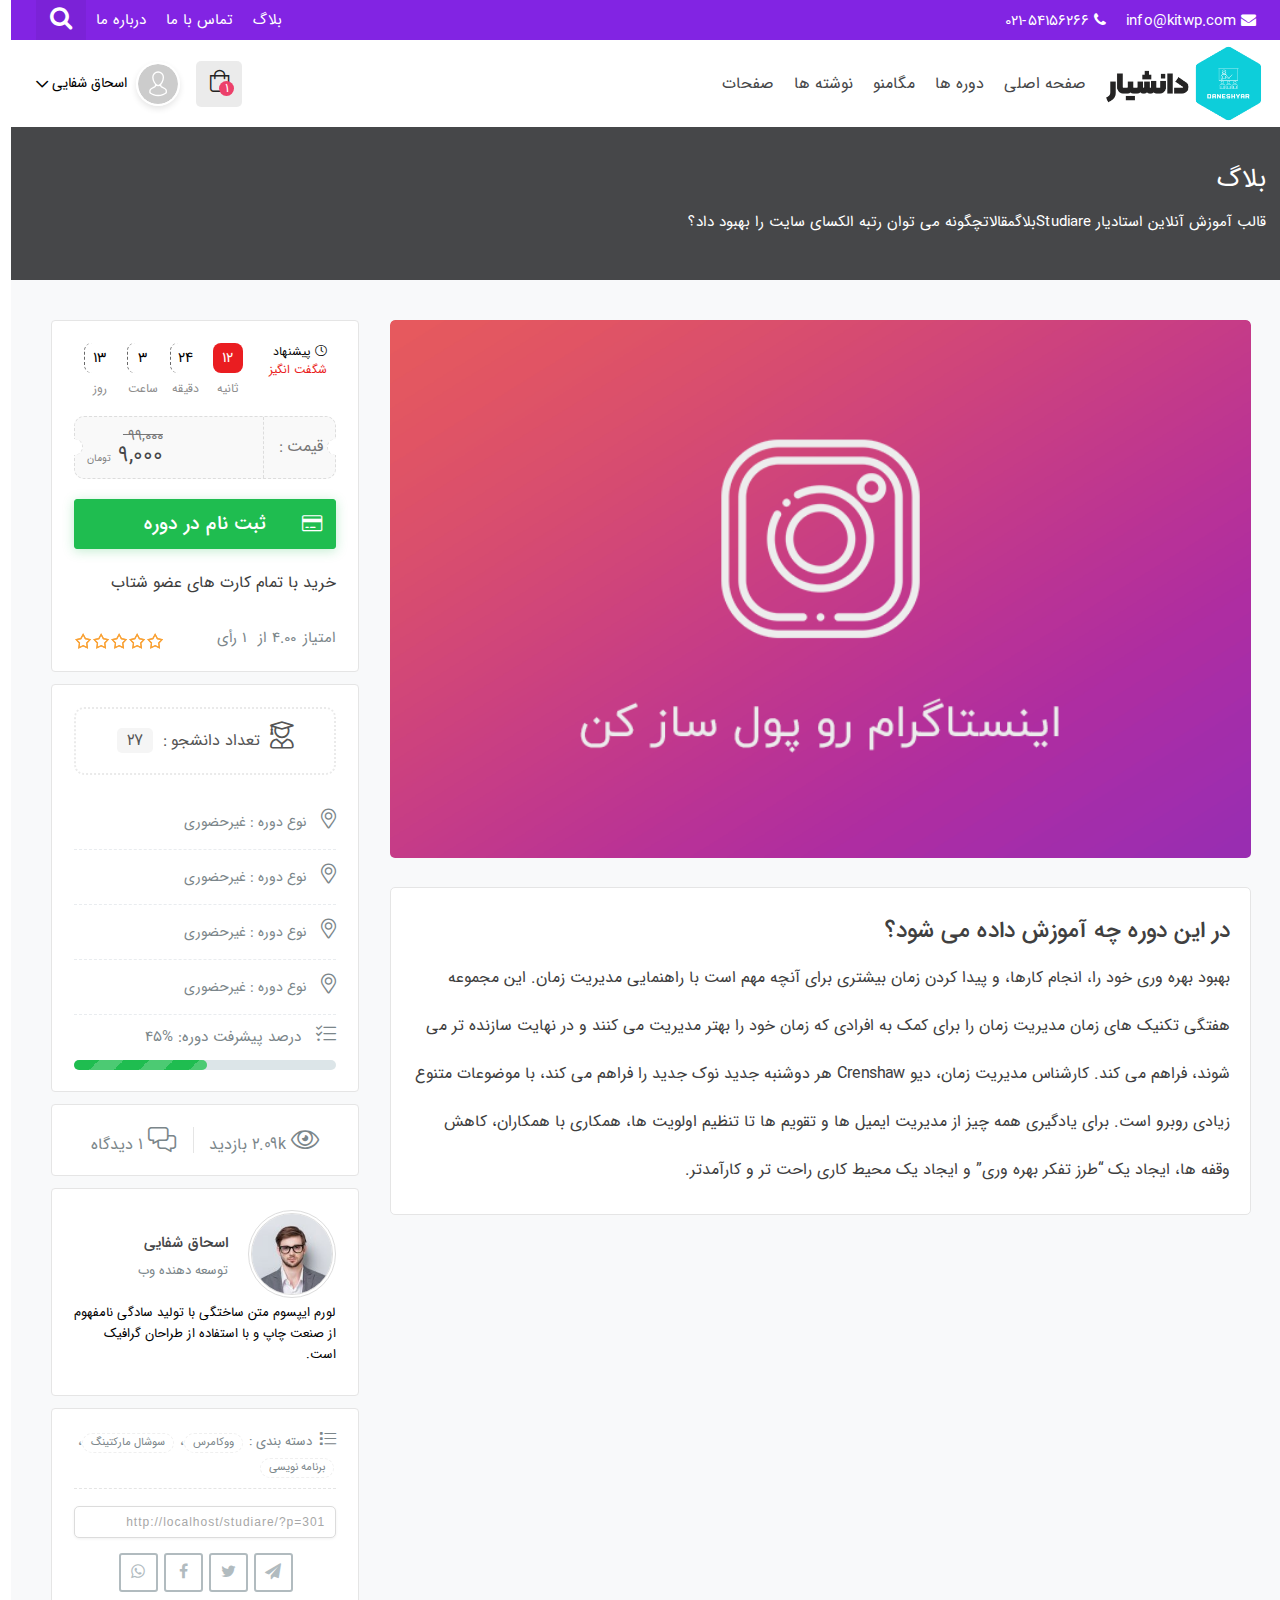
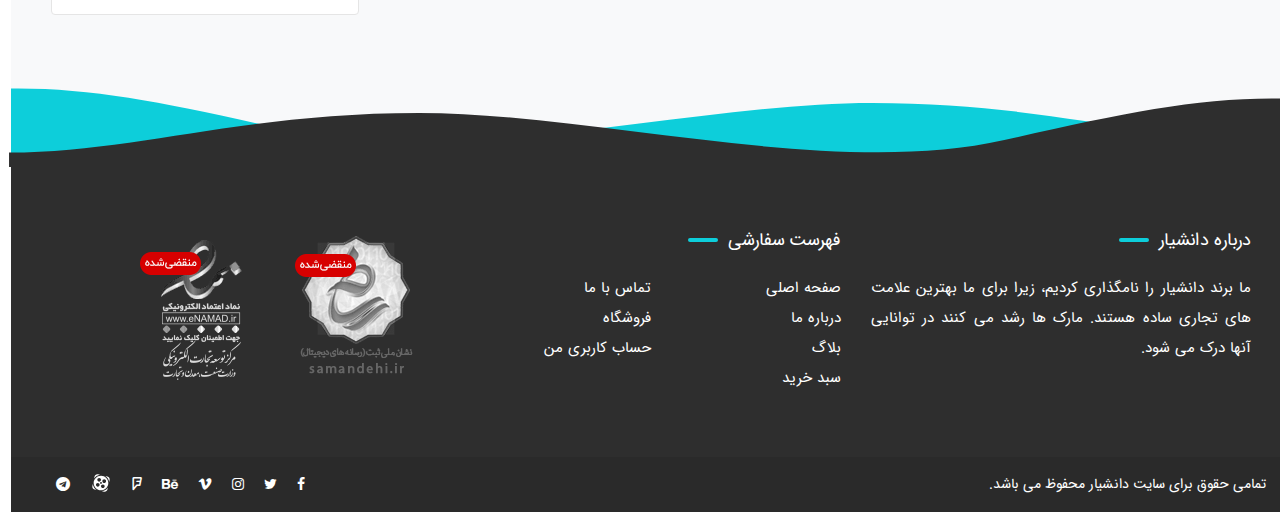
<file: index.html>
<!DOCTYPE html>
<html lang="en">
<head>
    <meta charset="UTF-8">
    <meta http-equiv="X-UA-Compatible" content="IE=edge">
    <meta name="viewport" content="width=device-width, initial-scale=1.0">
    <title>Document</title>
    <link rel="stylesheet" href="style.css">
    <link rel="stylesheet" href="assets/css/fontawesome.min.css">
    <link rel="stylesheet" href="assets/css/font-awesome.min.css">
    <link rel="stylesheet" href="assets/css/daneshyar.css">
    <link rel="stylesheet" href="assets/css/owl.carousel.min.css">
    <link rel="stylesheet" href="assets/css/owl.theme.default.min.css">
    <script src="https://ajax.googleapis.com/ajax/libs/jquery/3.6.0/jquery.min.js"></script>
    <script src="assets/js/owl.carousel.min.js"></script>
    <script src="assets/js/daneshyar.js"></script>
</head>
<body>
    <div class="top-bar">
        <div class="container">
            <div class="row">
                <div class="top-bar-column">
                    <ul>
                        <li><a href="#"><i class="fa fa-envelope"></i> info@kitwp.com</a></li>
                        <li><a href="#"><i class="fa fa-phone"></i> 021-54156266</a></li>
                    </ul>
                </div>
                <div class="top-bar-column">
                    <ul>
                        <li><a href="#">بلاگ</a></li>
                        <li><a href="#">تماس با ما</a></li>
                        <li><a href="#">درباره ما</a></li>
                    </ul>
                    <div class="top-bar-search">
                        <a href="#"><i class="fa fa-search"></i></a>
                    </div>
                </div>
            </div>
        </div>
    </div>
    <header class="hedaer">
        <div class="container">
            <div class="row">
                <div class="column">
                    <div class="logo">
                        <img src="assets/img/logo.png" alt="">
                    </div>
                    <nav class="main_menu">
                        <ul>
                            <li><a href="#">صفحه اصلی</a>
                                <ul>
                                    <li><a href="#">صفحه اصلی</a></li>
                                    <li><a href="#">دوره ها</a></li>
                                    <li><a href="#">مگامنو</a></li>
                                    <li><a href="#">نوشته ها</a>
                                        <ul>
                                            <li><a href="#">صفحه اصلی</a></li>
                                            <li><a href="#">دوره ها</a></li>
                                            <li><a href="#">مگامنو</a></li>
                                            <li><a href="#">نوشته ها</a></li>
                                            <li><a href="#">صفحات</a></li>
                                        </ul>    
                                    </li>
                                    <li><a href="#">صفحات</a></li>
                                </ul>        
                            </li>
                            <li><a href="#">دوره ها</a></li>
                            <li><a href="#">مگامنو</a>
                                <div class="megamenu">
                                    <div class="row">
                                        <div class="column">
                                            <span class="menu_title">نام ستون اولی</span>
                                            <ul>
                                                                                            <li><a href="#">صفحه اصلی</a></li>
                                                <li><a href="#">دوره ها</a></li>
                                                <li><a href="#">مگامنو</a></li>
                                                <li><a href="#">نوشته ها</a></li>
                                                <li><a href="#">صفحات</a></li>
                    
                                            </ul>
                                        </div>
                                        <div class="column">
                                            <span class="menu_title">نام ستون اولی</span>
                                            <ul>
                                                                                            <li><a href="#">صفحه اصلی</a></li>
                                                <li><a href="#">دوره ها</a></li>
                                                <li><a href="#">مگامنو</a></li>
                                                <li><a href="#">نوشته ها</a></li>
                                                <li><a href="#">صفحات</a></li>
        
                                            </ul>
                                        </div>
                                        <div class="column">
                                            <span class="menu_title">نام ستون اولی</span>
                                            <ul>
                                                                                            <li><a href="#">صفحه اصلی</a></li>
                                                <li><a href="#">دوره ها</a></li>
                                                <li><a href="#">مگامنو</a></li>
                                                <li><a href="#">نوشته ها</a></li>
                                                <li><a href="#">صفحات</a></li>
        
                                            </ul>
                                        </div>
                                        <div class="column">
                                            <span class="menu_title">نام ستون اولی</span>
                                            <ul>
                                                                                            <li><a href="#">صفحه اصلی</a></li>
                                                <li><a href="#">دوره ها</a></li>
                                                <li><a href="#">مگامنو</a></li>
                                                <li><a href="#">نوشته ها</a></li>
                                                <li><a href="#">صفحات</a></li>
        
                                            </ul>
                                        </div>
                                    </div>
                                </div>
                            </li>
                            <li><a href="#">نوشته ها</a></li>
                            <li><a href="#">صفحات</a></li>
                        </ul>
                    </nav>
                </div>
                <div class="column">
                    <div class="mini_cart">
                        <a href="#">
                            <i class="fal fa-shopping-bag"></i>
                            <span class="basket_number">1</span>    
                        </a>
                    </div>
                    <div class="button_link">
                        <img src="assets/img/icon-avatar.svg" alt="">
                        <span class="username">اسحاق شفایی</span>
                        <i class="fal fa-chevron-down"></i>
                    </div>
                </div>
            </div>    
        </div>
    </header>
    <section class="page_title">
        <div class="container">
            <p class="blog_title">بلاگ</p>  
            <div class="breadcrumb">قالب آموزش آنلاین استادیار Studiareبلاگمقالاتچگونه می توان رتبه الکسای سایت را بهبود داد؟</div>      
        </div>
    </section>
    <section class="product_page">
        <div class="container">
            <div class="product_wrapper">
                <div class="main_product_content">
                    <div class="product_top_section">
                        <div class="product_thumbnail">
                            <img src="assets/img/insta-1.png" alt="">
                        </div>
                    </div>
                    <div class="inner_content product_content">
                        <h2>در این دوره چه آموزش داده می شود؟</h2>
                        <p>بهبود بهره وری خود را، انجام کارها، و پیدا کردن زمان بیشتری برای آنچه مهم است با راهنمایی مدیریت زمان. این مجموعه هفتگی تکنیک های زمان مدیریت زمان را برای کمک به افرادی که زمان خود را بهتر مدیریت می کنند و در نهایت سازنده تر می شوند، فراهم می کند. کارشناس مدیریت زمان، دیو Crenshaw هر دوشنبه جدید نوک جدید را فراهم می کند، با موضوعات متنوع زیادی روبرو است. برای یادگیری همه چیز از مدیریت ایمیل ها و تقویم ها تا تنظیم اولویت ها، همکاری با همکاران، کاهش وقفه ها، ایجاد یک “طرز تفکر بهره وری” و ایجاد یک محیط کاری راحت تر و کارآمدتر.</p>
                    </div>
                </div>
                <aside class="product_sidebar">
                    <div class="product_sidebar_box buy_product">
                        <div class="discount_countdown">
                            <div class="counter_text">
                                <i class="fal fa-clock"></i>
                                پیشنهاد
                                <span>شگفت انگیز</span>
                            </div>
                            <div class="counter_number">
                                <div class="counter_column">
                                    <span class="num second">12</span>
                                    <span class="txt">ثانیه</span>
                                </div>
                                <div class="counter_column">
                                    <span class="num">24</span>
                                    <span class="txt">دقیقه</span>
                                </div>
                                <div class="counter_column">
                                    <span class="num">3</span>
                                    <span class="txt">ساعت</span>
                                </div>
                                <div class="counter_column">
                                    <span class="num">13</span>
                                    <span class="txt">روز</span>
                                </div>
                            </div>
                        </div>
                        <div class="course_sell">
                            <strong>قیمت : </strong>
                            <p class="price"><del aria-hidden="true"><span class="woocommerce-Price-amount amount">99,000&nbsp;<span class="woocommerce-Price-currencySymbol">تومان</span></span></del> <ins><span class="woocommerce-Price-amount amount">9,000&nbsp;<span class="woocommerce-Price-currencySymbol">تومان</span></span></ins></p>
                        </div>
                        <form class="cart" method="post" enctype="multipart/form-data">
                            <button type="submit" name="add-to-cart" class="single_add_to_cart_button button alt" >ثبت نام در دوره</button>
                        </form>
                        <div class="extra_text">
                            <p>خرید با تمام کارت های عضو شتاب</p>
                        </div>
                        <div class="product_rating">
                            <div class="average-rating-number"><span class="title-rate">امتیاز</span>
                                <div class="schema-stars">
                                <span>4.00</span>
                                <span class="title-rate">از</span>
                                <span>1</span>
                                 <span class="title-rate">رأی</span>
                                </div>
                            </div>
                            <div class="average_stars_rating"></div>
                        </div>
                    </div>
                    <div class="product_sidebar_box">
                        <div class="total_sale">
                            <i class="fal fa-user-graduate"></i>تعداد دانشجو :
                            <span>27</span>
                        </div>
                        <div class="product_specification">
                            <div class="product_info_item">
                                <i class="fal fa-map-marker-alt"></i>
                                <span class="value">نوع دوره : غیرحضوری</span>
                            </div>
                            <div class="product_info_item">
                                <i class="fal fa-map-marker-alt"></i>
                                <span class="value">نوع دوره : غیرحضوری</span>
                            </div>
                            <div class="product_info_item">
                                <i class="fal fa-map-marker-alt"></i>
                                <span class="value">نوع دوره : غیرحضوری</span>
                            </div>
                            <div class="product_info_item">
                                <i class="fal fa-map-marker-alt"></i>
                                <span class="value">نوع دوره : غیرحضوری</span>
                            </div>
                        </div>
                        <div class="progress_bar">
                            <i class="fal fa-tasks"></i>
                            درصد پیشرفت دوره: %45			
                            <div class="meter">
                                <span>
                                    <span></span>
                                </span>
                            </div>
                        </div>
                    </div>
                    <div class="product_sidebar_box">
                        <div class="product_view">
                            <span class="view">
                                <i class="fal fa-eye"></i>
                                2.09k بازدید
                            </span>
                            <span class="comments_number">
                                <i class="fal fa-comments-alt"></i>
                                1 دیدگاه
                            </span>
                        </div>
                    </div>
                    <div class="product_sidebar_box mentor_box">
                        <div class="course_mentor">
                            <a href="#"><img src="assets/img/team-member-1-1-120x120.jpg" alt=""></a>
                            <div class="mentor_name">
                                <a href="#">اسحاق شفایی</a>
                                <span>توسعه دهنده وب</span>
                            </div>
                        </div>
                        <div class="content">
                            <p>لورم ایپسوم متن ساختگی با تولید سادگی نامفهوم از صنعت چاپ و با استفاده از طراحان گرافیک است.
                            </p>
                        </div>
                    </div>
                    <div class="product_sidebar_box">
                        <div class="course_category">
                            <i class="fal fa-list"></i>دسته بندی :
                            <a href="#">ووکامرس</a>،
                            <a href="#">سوشال مارکتینگ</a>،
                            <a href="#">برنامه نویسی</a>
                        </div>
                        <div class="short_link">
                            <input type="text" class="short-url-link" value="http://localhost/studiare/?p=301">
                        </div>
                        <div class="share_product">
                            <a href="#" data-tooltip="اشتراک گذاری در تلگرام"><i class="fa fa-paper-plane"></i></a>
                            <a href="#" data-tooltip="اشتراک گذاری در تویتر"><i class="fa fa-twitter"></i></a>
                            <a href="#" data-tooltip="اشتراک گذاری در فیس بوک"><i class="fa fa-facebook"></i></a>
                            <a href="#" data-tooltip="اشتراک گذاری در واتساپ"><i class="fa fa-whatsapp"></i></a>
                        </div>
                    </div>
                </aside>
            </div>
        </div>
    </section>
    <div class="waves">
        <div class="top_footer_wave"></div>
        <div class="bottom_footer_wave"></div>
    </div>
    <footer class="footer">
        <div class="container">
            <div class="column_container three_column">
                <div class="column_footer_item">
                    <h5>درباره دانشیار</h5>
                    <p>ما برند دانشیار را نامگذاری کردیم، زیرا برای ما بهترین علامت های تجاری ساده هستند. مارک ها رشد می کنند در توانایی آنها درک می شود.</p>
                </div>
                <div class="column_footer_item">
                    <h5>فهرست سفارشی</h5>
                    <ul>
                        <li><a href="#">صفحه اصلی</a></li>
                        <li><a href="#">تماس با ما</a></li>
                        <li><a href="#">درباره ما</a></li>
                        <li><a href="#">فروشگاه</a></li>
                        <li><a href="#">بلاگ</a></li>
                        <li><a href="#">حساب کاربری من</a></li>
                        <li><a href="#">سبد خرید</a></li>
                    </ul>
                </div>
                <div class="column_footer_item">
                    <p>
                        <img src="assets/img/samandehi.png" alt="">
                        <img src="assets/img/enamad.png" alt="">
                    </p>
                </div>
            </div>   
        </div>
        <div class="footer_copyright">
            <div class="container">
                <div class="inner_footer">
                    <div class="copyright_cell">تمامی حقوق برای سایت دانشیار محفوظ می باشد.</div>
                    <div class="copyright_cell">
                        <ul>
                            <li><a href="#"><i class="fa fa-facebook-f"></i></a></li>
                            <li><a href="#"><i class="fa fa-twitter"></i></a></li>
                            <li><a href="#"><i class="fa fa-instagram"></i></a></li>
                            <li><a href="#"><i class="fa fa-vimeo"></i></a></li>
                            <li><a href="#"><i class="fa fa-behance"></i></a></li>
                            <li><a href="#"><i class="fa fa-foursquare"></i></a></li>
                            <li><a href="#"><i class="aparat"></i></a></li>
                            <li><a href="#"><i class="fa fa-telegram"></i></a></li>
                        </ul>
                    </div> 
                </div>
            </div>
        </div>     

    </footer>
<script>
    $('.owl-carousel').owlCarousel({
    loop:true,
    margin:10,
    nav:true,
    dot:true,
    rtl:true,
    responsive:{
        0:{
            items:1
        },
        600:{
            items:3
        },
        1000:{
            items:3
        }
    }
})
</script>
</body>
</html>
</file>
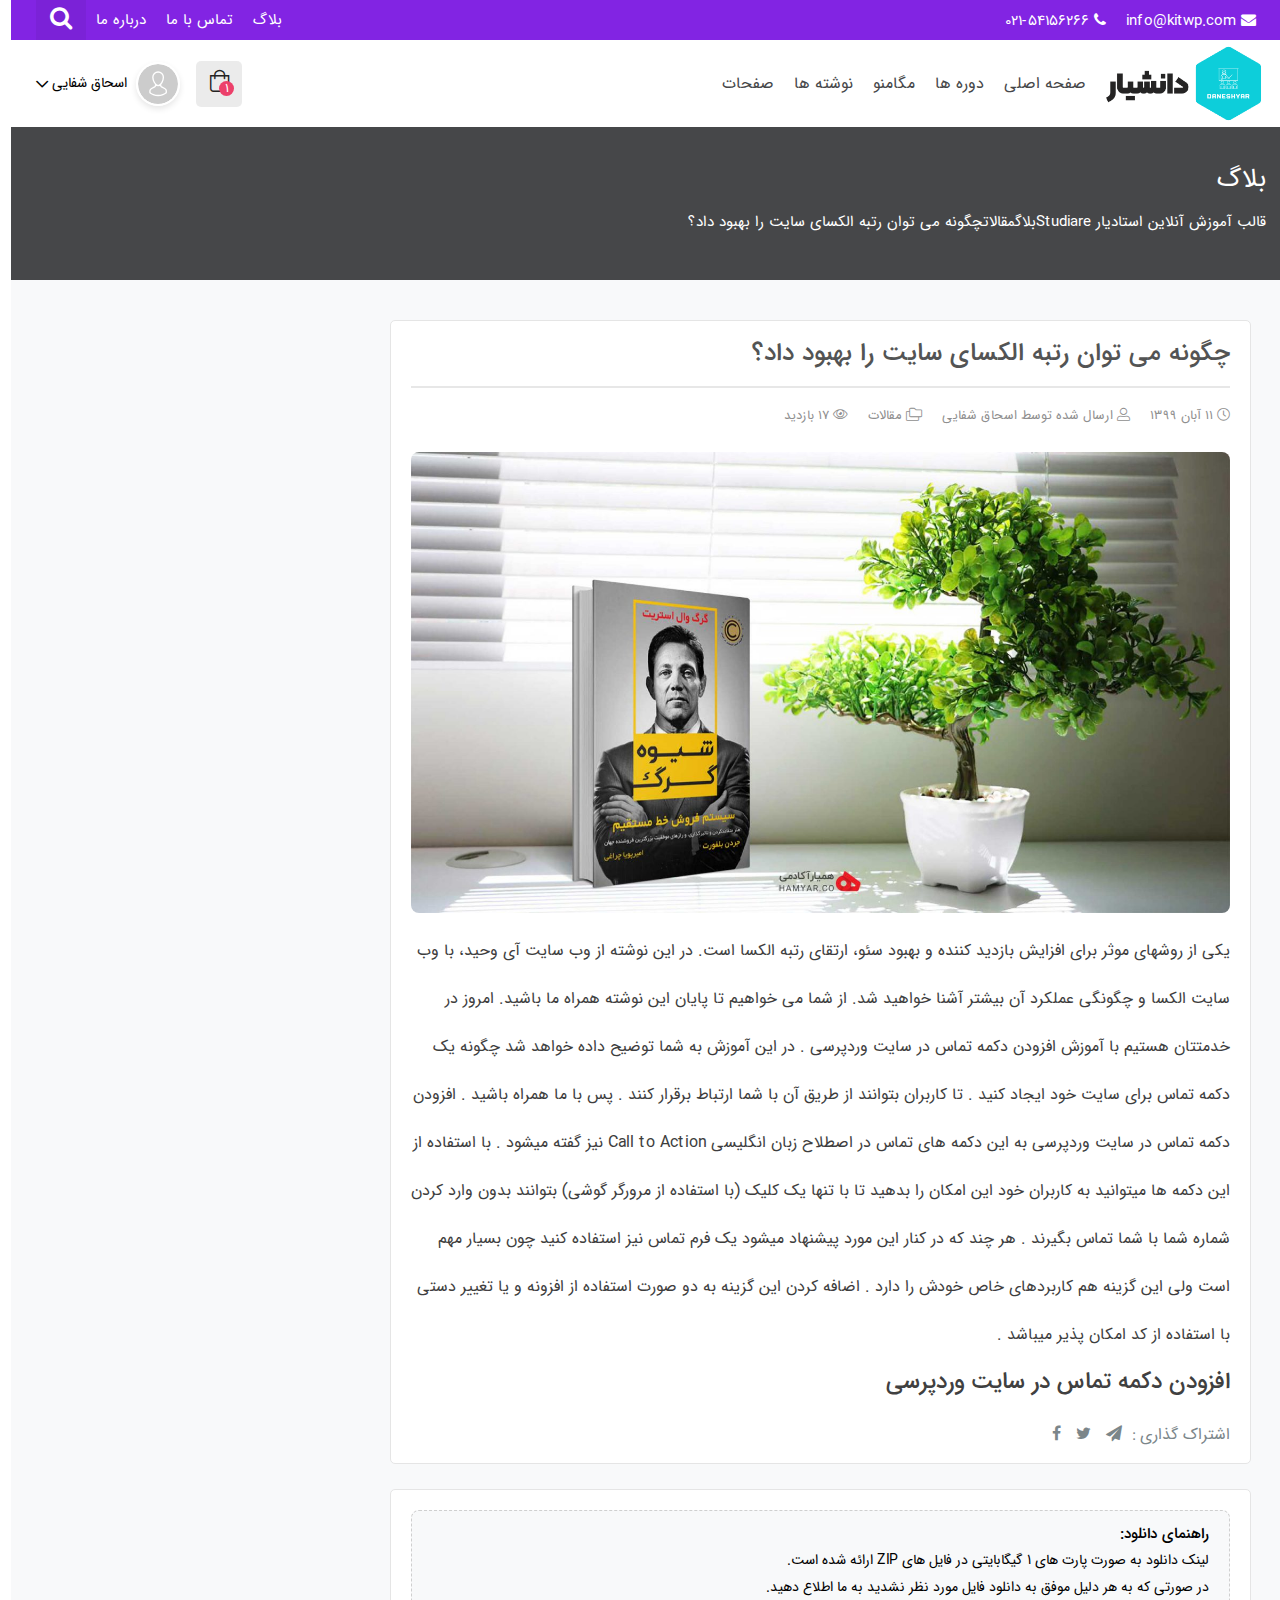
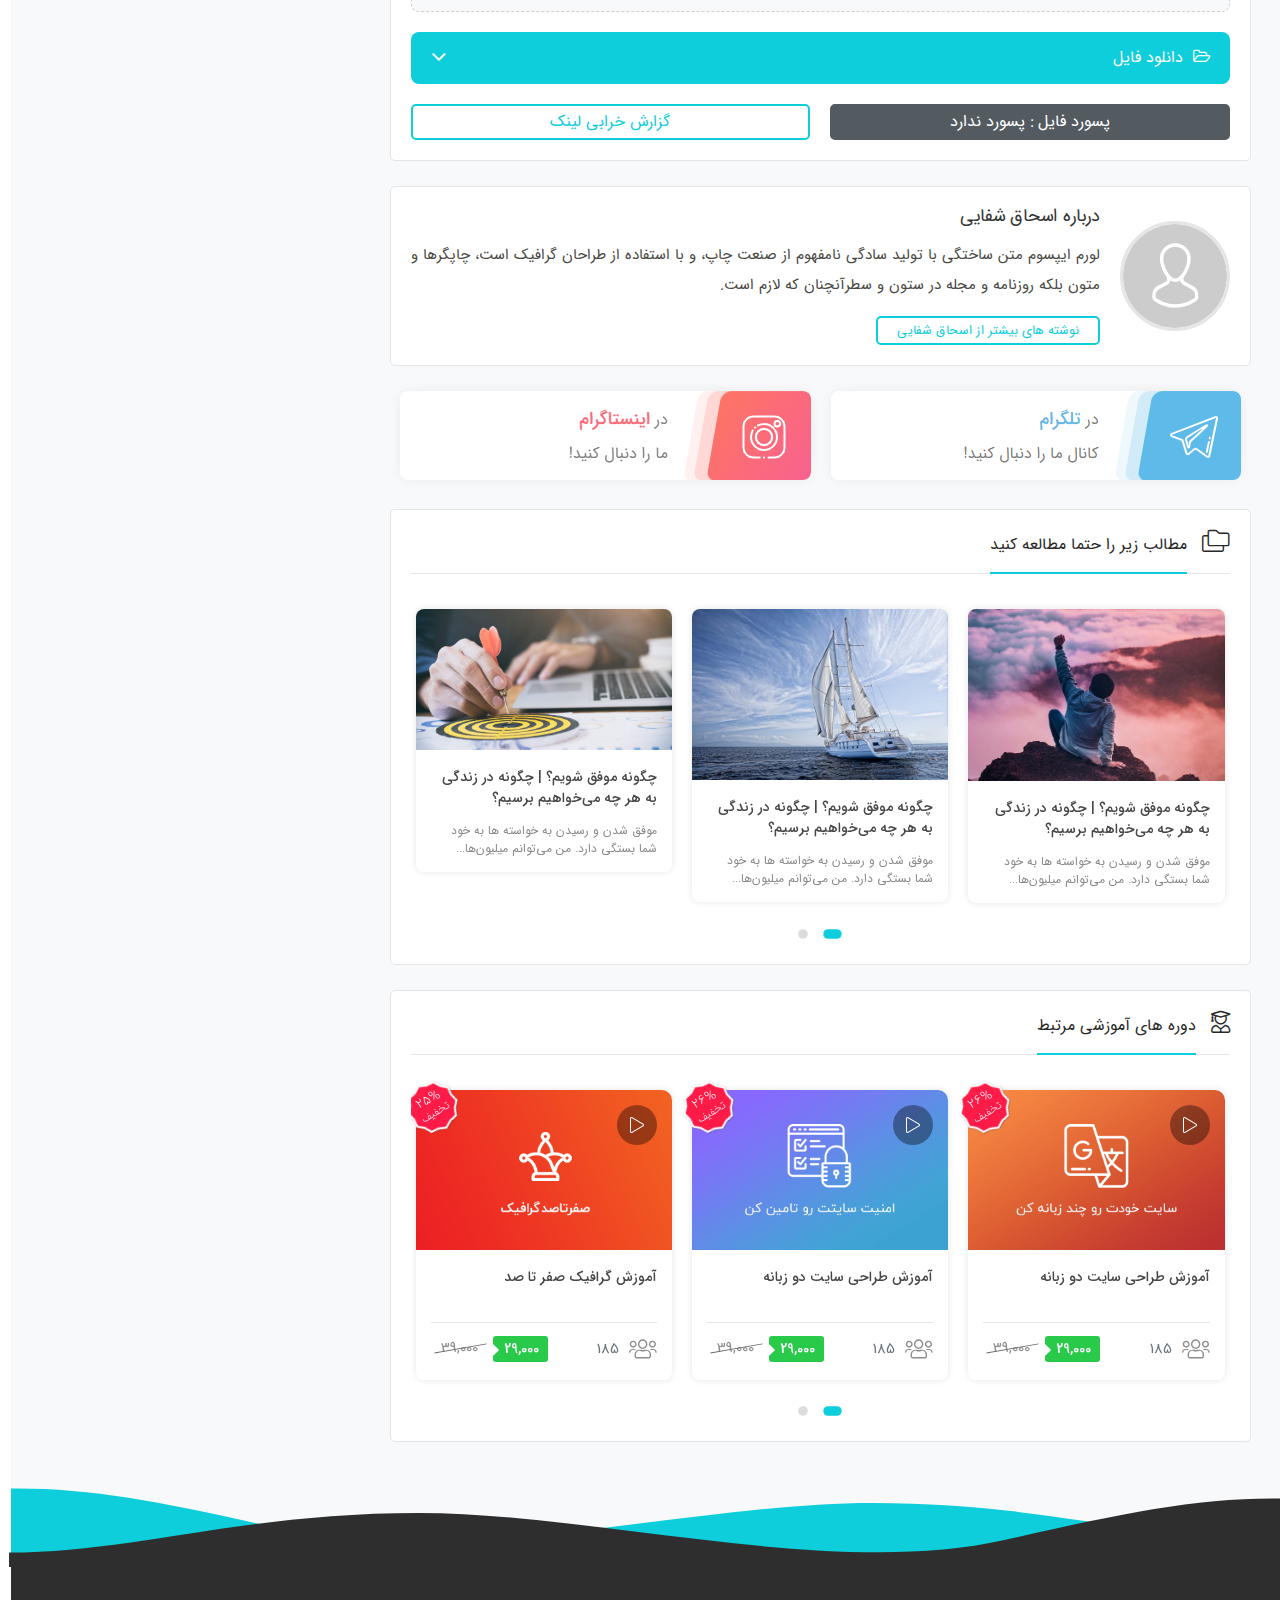
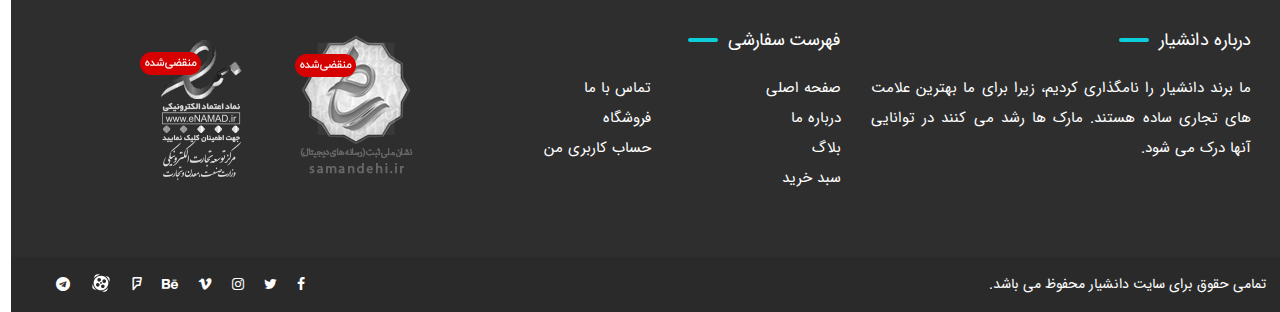
<file: post.html>
<!DOCTYPE html>
<html lang="en">
<head>
    <meta charset="UTF-8">
    <meta http-equiv="X-UA-Compatible" content="IE=edge">
    <meta name="viewport" content="width=device-width, initial-scale=1.0">
    <title>Document</title>
    <link rel="stylesheet" href="style.css">
    <link rel="stylesheet" href="assets/css/fontawesome.min.css">
    <link rel="stylesheet" href="assets/css/font-awesome.min.css">
    <link rel="stylesheet" href="assets/css/daneshyar.css">
    <link rel="stylesheet" href="assets/css/owl.carousel.min.css">
    <link rel="stylesheet" href="assets/css/owl.theme.default.min.css">
    <script src="https://ajax.googleapis.com/ajax/libs/jquery/3.6.0/jquery.min.js"></script>
    <script src="assets/js/owl.carousel.min.js"></script>
    <script src="assets/js/daneshyar.js"></script>
</head>
<body>
    <div class="top-bar">
        <div class="container">
            <div class="row">
                <div class="top-bar-column">
                    <ul>
                        <li><a href="#"><i class="fa fa-envelope"></i> info@kitwp.com</a></li>
                        <li><a href="#"><i class="fa fa-phone"></i> 021-54156266</a></li>
                    </ul>
                </div>
                <div class="top-bar-column">
                    <ul>
                        <li><a href="#">بلاگ</a></li>
                        <li><a href="#">تماس با ما</a></li>
                        <li><a href="#">درباره ما</a></li>
                    </ul>
                    <div class="top-bar-search">
                        <a href="#"><i class="fa fa-search"></i></a>
                    </div>
                </div>
            </div>
        </div>
    </div>
    <header class="hedaer">
        <div class="container">
            <div class="row">
                <div class="column">
                    <div class="logo">
                        <img src="assets/img/logo.png" alt="">
                    </div>
                    <nav class="main_menu">
                        <ul>
                            <li><a href="#">صفحه اصلی</a>
                                <ul>
                                    <li><a href="#">صفحه اصلی</a></li>
                                    <li><a href="#">دوره ها</a></li>
                                    <li><a href="#">مگامنو</a></li>
                                    <li><a href="#">نوشته ها</a>
                                        <ul>
                                            <li><a href="#">صفحه اصلی</a></li>
                                            <li><a href="#">دوره ها</a></li>
                                            <li><a href="#">مگامنو</a></li>
                                            <li><a href="#">نوشته ها</a></li>
                                            <li><a href="#">صفحات</a></li>
                                        </ul>    
                                    </li>
                                    <li><a href="#">صفحات</a></li>
                                </ul>        
                            </li>
                            <li><a href="#">دوره ها</a></li>
                            <li><a href="#">مگامنو</a>
                                <div class="megamenu">
                                    <div class="row">
                                        <div class="column">
                                            <span class="menu_title">نام ستون اولی</span>
                                            <ul>
                                                                                            <li><a href="#">صفحه اصلی</a></li>
                                                <li><a href="#">دوره ها</a></li>
                                                <li><a href="#">مگامنو</a></li>
                                                <li><a href="#">نوشته ها</a></li>
                                                <li><a href="#">صفحات</a></li>
                    
                                            </ul>
                                        </div>
                                        <div class="column">
                                            <span class="menu_title">نام ستون اولی</span>
                                            <ul>
                                                                                            <li><a href="#">صفحه اصلی</a></li>
                                                <li><a href="#">دوره ها</a></li>
                                                <li><a href="#">مگامنو</a></li>
                                                <li><a href="#">نوشته ها</a></li>
                                                <li><a href="#">صفحات</a></li>
        
                                            </ul>
                                        </div>
                                        <div class="column">
                                            <span class="menu_title">نام ستون اولی</span>
                                            <ul>
                                                                                            <li><a href="#">صفحه اصلی</a></li>
                                                <li><a href="#">دوره ها</a></li>
                                                <li><a href="#">مگامنو</a></li>
                                                <li><a href="#">نوشته ها</a></li>
                                                <li><a href="#">صفحات</a></li>
        
                                            </ul>
                                        </div>
                                        <div class="column">
                                            <span class="menu_title">نام ستون اولی</span>
                                            <ul>
                                                                                            <li><a href="#">صفحه اصلی</a></li>
                                                <li><a href="#">دوره ها</a></li>
                                                <li><a href="#">مگامنو</a></li>
                                                <li><a href="#">نوشته ها</a></li>
                                                <li><a href="#">صفحات</a></li>
        
                                            </ul>
                                        </div>
                                    </div>
                                </div>
                            </li>
                            <li><a href="#">نوشته ها</a></li>
                            <li><a href="#">صفحات</a></li>
                        </ul>
                    </nav>
                </div>
                <div class="column">
                    <div class="mini_cart">
                        <a href="#">
                            <i class="fal fa-shopping-bag"></i>
                            <span class="basket_number">1</span>    
                        </a>
                    </div>
                    <div class="button_link">
                        <img src="assets/img/icon-avatar.svg" alt="">
                        <span class="username">اسحاق شفایی</span>
                        <i class="fal fa-chevron-down"></i>
                    </div>
                </div>
            </div>    
        </div>
    </header>
    <section class="page_title">
        <div class="container">
            <p class="blog_title">بلاگ</p>  
            <div class="breadcrumb">قالب آموزش آنلاین استادیار Studiareبلاگمقالاتچگونه می توان رتبه الکسای سایت را بهبود داد؟</div>      
        </div>
    </section>
    <section class="blog_inner">
        <div class="container">
            <div class="blog_wrapper">
                <article class="blog_content">
                    <div class="inner_content">
                        <header class="blog_header">
                            <h1 class="post_title">چگونه می توان رتبه الکسای سایت را بهبود داد؟</h1>
                            <div class="data_meta">
                                <span class="publish_date">
                                    <i class="fal fa-clock"></i>
                                    11 آبان 1399</span>
                                <span class="author">
                                    <i class="fal fa-user-alt"></i>
                                     ارسال شده توسط<a href="#"> اسحاق شفایی</a></span>
                                <span class="categoey">
                                    <i class="fal fa-folders"></i>
                                    <a href="#">مقالات</a>
                                   </span>
                                <span class="visitors">
                                    <i class="fal fa-eye"></i>
                                    17 بازدید</span>
                            </div>
                        </header>
                        <div class="post_thumbnail_image">
                            <img src="assets/img/post.jpg" alt="">
                        </div>
                        <div class="entry_content">
                            <p>یکی از روشهای موثر برای افزایش بازدید کننده و بهبود سئو، ارتقای رتبه الکسا است.
    
                                در این نوشته از وب سایت آی وحید، با وب سایت الکسا و چگونگی عملکرد آن بیشتر آشنا خواهید شد. از شما می خواهیم تا پایان این نوشته همراه ما باشید.
                                
                                امروز در خدمتتان هستیم با آموزش افزودن دکمه تماس در سایت وردپرسی . در این آموزش به شما توضیح داده خواهد شد چگونه یک دکمه تماس برای سایت خود ایجاد کنید . تا کاربران بتوانند از طریق آن با شما ارتباط برقرار کنند . پس با ما همراه باشید .
                                
                                افزودن دکمه تماس در سایت وردپرسی
                                به این دکمه های تماس در اصطلاح زبان انگلیسی Call to Action نیز گفته میشود . با استفاده از این دکمه ها میتوانید به کاربران خود این امکان را بدهید تا با تنها یک کلیک (با استفاده از مرورگر گوشی) بتوانند بدون وارد کردن شماره شما با شما تماس بگیرند . هر چند که در کنار این مورد پیشنهاد میشود یک فرم تماس نیز استفاده کنید چون بسیار مهم است ولی این گزینه هم کاربردهای خاص خودش را دارد . اضافه کردن این گزینه به دو صورت استفاده از افزونه و یا تغییر دستی با استفاده از کد امکان پذیر میباشد .</p>
                                <h2>افزودن دکمه تماس در سایت وردپرسی</h2>
                        </div>
                        <div class="share_btn">
                            اشتراک گذاری :
                            <a href="#"><i class="fa fa-paper-plane"></i></a>
                            <a href="#"><i class="fa fa-twitter"></i></a>
                            <a href="#"><i class="fa fa-facebook"></i></a>
                        </div>  
                    </div>
                    <div class="inner_content">
                        <div class="box_download">
                            <div class="help_download">
                                <strong>راهنمای دانلود:</strong>
                                <ul>
                                    <li>لینک دانلود به صورت پارت های 1 گیگابایتی در فایل های ZIP ارائه شده است.</li>
                                    <li>در صورتی که به هر دلیل موفق به دانلود فایل مورد نظر نشدید به ما اطلاع دهید.</li>
                                </ul>
                            </div>
                            <div class="box_button_holder">
                                <span><i class="fa fa-folder-open-o"></i>دانلود فایل</span>
                                <div class="box_content">
                                    <a href="#"><i class="fa fa-download"></i>دانلود فایل مربوط به آموزش اول</a>
                                    <a href="#"><i class="fa fa-download"></i>دانلود فایل مربوط به آموزش اول</a>
                                    <a href="#"><i class="fa fa-download"></i>دانلود فایل مربوط به آموزش اول</a>
                                    <a href="#"><i class="fa fa-download"></i>دانلود فایل مربوط به آموزش اول</a>
                                </div>
                            </div>
                            <div class="button_download">
                                    <span class="pass">پسورد فایل : پسورد ندارد</span>
                                    <span class="link_report">گزارش خرابی لینک</span>
                            </div>
                            <div class="link_report_content">
                                <p>محل نمایش فرم گزارش مشکل دانلود شما.</p>
                            </div>
                        </div>  
                    </div>
                    <div class="inner_content">
                        <div class="author_box">
                            <img src="assets/img/icon-avatar.svg" alt="">
                            <div class="content_author">
                                <h5>درباره اسحاق شفایی</h5>
                                <p class="bio">لورم ایپسوم متن ساختگی با تولید سادگی نامفهوم از صنعت چاپ، و با استفاده از طراحان گرافیک است، چاپگرها و متون بلکه روزنامه و مجله در ستون و سطرآنچنان که لازم است.</p>
                                <a class="more_author_post" href="#">نوشته های بیشتر از اسحاق شفایی</a>    
                            </div>
                        </div>
                    </div>
                    <div class="socila_image">
                        <a href="#"><img src="assets/img/telg.png" alt=""></a>
                        <a href="#"><img src="assets/img/ins.png" alt=""></a>
                    </div>
                    <div class="inner_content">
                        <div class="post_reviews">
                            <div class="title_review">
                                <i class="fal fa-folders"></i>
                                <h3>مطالب زیر را حتما مطالعه کنید</h3>
                            </div>
                            <div class="content_review">
                                <div class="owl-carousel owl-theme">
                                    <div class="item">
                                        <article class="related_post">
                                            <div class="post_thumbnail">
                                                <a href="#"><img src="assets/img/po1.jpg" alt=""></a>
                                            </div>
                                            <div class="post_content">
                                                <h3 class="entry_title">چگونه موفق شویم؟ | چگونه در زندگی به هر چه می‌خواهیم برسیم؟</h3>
                                                <p class="post_excerpt">موفق شدن و رسیدن به خواسته‌ ها به خود شما بستگی دارد. من می­‌توانم میلیون­‌ها...</p>
                                            </div>
                                        </article>        
                                    </div>
                                    <div class="item">
                                        <article class="related_post">
                                            <div class="post_thumbnail">
                                                <a href="#"><img src="assets/img/po2.jpg" alt=""></a>
                                            </div>
                                            <div class="post_content">
                                                <h3 class="entry_title">چگونه موفق شویم؟ | چگونه در زندگی به هر چه می‌خواهیم برسیم؟</h3>
                                                <p class="post_excerpt">موفق شدن و رسیدن به خواسته‌ ها به خود شما بستگی دارد. من می­‌توانم میلیون­‌ها...</p>
                                            </div>
                                        </article>        
                                    </div>
                                    <div class="item">
                                        <article class="related_post">
                                            <div class="post_thumbnail">
                                                <a href="#"><img src="assets/img/po3.jpg" alt=""></a>
                                            </div>
                                            <div class="post_content">
                                                <h3 class="entry_title">چگونه موفق شویم؟ | چگونه در زندگی به هر چه می‌خواهیم برسیم؟</h3>
                                                <p class="post_excerpt">موفق شدن و رسیدن به خواسته‌ ها به خود شما بستگی دارد. من می­‌توانم میلیون­‌ها...</p>
                                            </div>
                                        </article>        
                                    </div>
                                    <div class="item">
                                        <article class="related_post">
                                            <div class="post_thumbnail">
                                                <a href="#"><img src="assets/img/po4.jpeg" alt=""></a>
                                            </div>
                                            <div class="post_content">
                                                <h3 class="entry_title">چگونه موفق شویم؟ | چگونه در زندگی به هر چه می‌خواهیم برسیم؟</h3>
                                                <p class="post_excerpt">موفق شدن و رسیدن به خواسته‌ ها به خود شما بستگی دارد. من می­‌توانم میلیون­‌ها...</p>
                                            </div>
                                        </article>        
                                    </div>
                                    <div class="item">
                                        <article class="related_post">
                                            <div class="post_thumbnail">
                                                <a href="#"><img src="assets/img/po5.jpg" alt=""></a>
                                            </div>
                                            <div class="post_content">
                                                <h3 class="entry_title">چگونه موفق شویم؟ | چگونه در زندگی به هر چه می‌خواهیم برسیم؟</h3>
                                                <p class="post_excerpt">موفق شدن و رسیدن به خواسته‌ ها به خود شما بستگی دارد. من می­‌توانم میلیون­‌ها...</p>
                                            </div>
                                        </article>        
                                    </div>
                                    <div class="item">
                                        <article class="related_post">
                                            <div class="post_thumbnail">
                                                <a href="#"><img src="assets/img/po6.jpg" alt=""></a>
                                            </div>
                                            <div class="post_content">
                                                <h3 class="entry_title">چگونه موفق شویم؟ | چگونه در زندگی به هر چه می‌خواهیم برسیم؟</h3>
                                                <p class="post_excerpt">موفق شدن و رسیدن به خواسته‌ ها به خود شما بستگی دارد. من می­‌توانم میلیون­‌ها...</p>
                                            </div>
                                        </article>        
                                    </div>
                                </div>
                            </div>
                        </div>
                    </div>
                    <div class="inner_content">
                        <div class="post_reviews">
                            <div class="title_review">
                                <i class="fal fa-user-graduate"></i>
                                <h3>دوره های آموزشی مرتبط</h3>
                            </div>
                            <div class="content_review">
                                <div class="owl-carousel owl-theme">
                                    <div class="item">
                                        <article class="related_post course_item">
                                            <div class="post_thumbnail">
                                                <a href="#"><img src="assets/img/lang.png"></a>
                                                <div class="onsale_price">
                                                    <span class="onsale_perc">26%</span>
                                                    <span class="sale_text">تخفیف</span>
                                                </div>
                                                <div class="play_video">
                                                    <a class="play_btn" href="#"><i class="fal fa-play"></i></a>
                                                </div>
                                            </div>
                                            <div class="post_content">
                                                <h3 class="entry_title"><a href="#">آموزش طراحی سایت دو زبانه</a></h3>
                                                <div class="course_content_bottom">
                                                    <div class="course_student">
                                                        <i class="fal fa-users"></i>
                                                        <span>185</span>
                                                    </div>
                                                    <div class="course_price">
                                                        <span class="price"><del aria-hidden="true"><span class="woocommerce-Price-amount amount"><bdi>39,000&nbsp;<span class="woocommerce-Price-currencySymbol"></span></bdi></span></del> <ins><span class="woocommerce-Price-amount amount"><bdi>29,000&nbsp;<span class="woocommerce-Price-currencySymbol"></span></bdi></span></ins></span>
                                                    </div>
                                                </div>
                                            </div>
                                        </article>        
                                    </div>
                                    <div class="item">
                                        <article class="related_post course_item">
                                            <div class="post_thumbnail">
                                                <a href="#"><img src="assets/img/sec.png"></a>
                                                <div class="onsale_price">
                                                    <span class="onsale_perc">26%</span>
                                                    <span class="sale_text">تخفیف</span>
                                                </div>
                                                <div class="play_video">
                                                    <a class="play_btn" href="#"><i class="fal fa-play"></i></a>
                                                </div>
                                            </div>
                                            <div class="post_content">
                                                <h3 class="entry_title"><a href="#">آموزش طراحی سایت دو زبانه</a></h3>
                                                <div class="course_content_bottom">
                                                    <div class="course_student">
                                                        <i class="fal fa-users"></i>
                                                        <span>185</span>
                                                    </div>
                                                    <div class="course_price">
                                                        <span class="price"><del aria-hidden="true"><span class="woocommerce-Price-amount amount"><bdi>39,000&nbsp;<span class="woocommerce-Price-currencySymbol"></span></bdi></span></del> <ins><span class="woocommerce-Price-amount amount"><bdi>29,000&nbsp;<span class="woocommerce-Price-currencySymbol"></span></bdi></span></ins></span>
                                                    </div>
                                                </div>
                                            </div>
                                        </article>        
                                    </div>
                                    <div class="item">
                                        <article class="related_post course_item">
                                            <div class="post_thumbnail">
                                                <a href="#"><img src="assets/img/0ta100-graphic.png"></a>
                                                <div class="onsale_price">
                                                    <span class="onsale_perc">25%</span>
                                                    <span class="sale_text">تخفیف</span>
                                                </div>
                                                <div class="play_video">
                                                    <a class="play_btn" href="#"><i class="fal fa-play"></i></a>
                                                </div>
                                            </div>
                                            <div class="post_content">
                                                <h3 class="entry_title"><a href="#">آموزش گرافیک صفر تا صد</a></h3>
                                                <div class="course_content_bottom">
                                                    <div class="course_student">
                                                        <i class="fal fa-users"></i>
                                                        <span>185</span>
                                                    </div>
                                                    <div class="course_price">
                                                        <span class="price"><del aria-hidden="true"><span class="woocommerce-Price-amount amount"><bdi>39,000&nbsp;<span class="woocommerce-Price-currencySymbol"></span></bdi></span></del> <ins><span class="woocommerce-Price-amount amount"><bdi>29,000&nbsp;<span class="woocommerce-Price-currencySymbol"></span></bdi></span></ins></span>
                                                    </div>
                                                </div>
                                            </div>
                                        </article>        
                                    </div>
                                    <div class="item">
                                        <article class="related_post course_item">
                                            <div class="post_thumbnail">
                                                <a href="#"><img src="assets/img/insta-1.png"></a>
                                                <div class="onsale_price">
                                                    <span class="onsale_perc">26%</span>
                                                    <span class="sale_text">تخفیف</span>
                                                </div>
                                                <div class="play_video">
                                                    <a class="play_btn" href="#"><i class="fal fa-play"></i></a>
                                                </div>
                                            </div>
                                            <div class="post_content">
                                                <h3 class="entry_title"><a href="#">دوره آموزش کسب درآمد از اینستاگرام</a></h3>
                                                <div class="course_content_bottom">
                                                    <div class="course_student">
                                                        <i class="fal fa-users"></i>
                                                        <span>185</span>
                                                    </div>
                                                    <div class="course_price">
                                                        <span class="price"><del aria-hidden="true"><span class="woocommerce-Price-amount amount"><bdi>39,000&nbsp;<span class="woocommerce-Price-currencySymbol"></span></bdi></span></del> <ins><span class="woocommerce-Price-amount amount"><bdi>29,000&nbsp;<span class="woocommerce-Price-currencySymbol"></span></bdi></span></ins></span>
                                                    </div>
                                                </div>
                                            </div>
                                        </article>        
                                    </div>
                                    <div class="item">
                                        <article class="related_post course_item">
                                            <div class="post_thumbnail">
                                                <a href="#"><img src="assets/img/sec.png"></a>
                                                <div class="onsale_price">
                                                    <span class="onsale_perc">26%</span>
                                                    <span class="sale_text">تخفیف</span>
                                                </div>
                                                <div class="play_video">
                                                    <a class="play_btn" href="#"><i class="fal fa-play"></i></a>
                                                </div>
                                            </div>
                                            <div class="post_content">
                                                <h3 class="entry_title"><a href="#">آموزش هک و امنیت سایت های وردپرسی به صورت حرفه ای</a></h3>
                                                <div class="course_content_bottom">
                                                    <div class="course_student">
                                                        <i class="fal fa-users"></i>
                                                        <span>185</span>
                                                    </div>
                                                    <div class="course_price">
                                                        <span class="price"><del aria-hidden="true"><span class="woocommerce-Price-amount amount"><bdi>39,000&nbsp;<span class="woocommerce-Price-currencySymbol"></span></bdi></span></del> <ins><span class="woocommerce-Price-amount amount"><bdi>29,000&nbsp;<span class="woocommerce-Price-currencySymbol"></span></bdi></span></ins></span>
                                                    </div>
                                                </div>
                                            </div>
                                        </article>        
                                    </div>
                                </div>
                            </div>
                        </div>
                    </div>
                </article>
                <aside class="sidebar"></aside>
            </div>
        </div>
    </section>
    <div class="waves">
        <div class="top_footer_wave"></div>
        <div class="bottom_footer_wave"></div>
    </div>
    <footer class="footer">
        <div class="container">
            <div class="column_container three_column">
                <div class="column_footer_item">
                    <h5>درباره دانشیار</h5>
                    <p>ما برند دانشیار را نامگذاری کردیم، زیرا برای ما بهترین علامت های تجاری ساده هستند. مارک ها رشد می کنند در توانایی آنها درک می شود.</p>
                </div>
                <div class="column_footer_item">
                    <h5>فهرست سفارشی</h5>
                    <ul>
                        <li><a href="#">صفحه اصلی</a></li>
                        <li><a href="#">تماس با ما</a></li>
                        <li><a href="#">درباره ما</a></li>
                        <li><a href="#">فروشگاه</a></li>
                        <li><a href="#">بلاگ</a></li>
                        <li><a href="#">حساب کاربری من</a></li>
                        <li><a href="#">سبد خرید</a></li>
                    </ul>
                </div>
                <div class="column_footer_item">
                    <p>
                        <img src="assets/img/samandehi.png" alt="">
                        <img src="assets/img/enamad.png" alt="">
                    </p>
                </div>
            </div>   
        </div>
        <div class="footer_copyright">
            <div class="container">
                <div class="inner_footer">
                    <div class="copyright_cell">تمامی حقوق برای سایت دانشیار محفوظ می باشد.</div>
                    <div class="copyright_cell">
                        <ul>
                            <li><a href="#"><i class="fa fa-facebook-f"></i></a></li>
                            <li><a href="#"><i class="fa fa-twitter"></i></a></li>
                            <li><a href="#"><i class="fa fa-instagram"></i></a></li>
                            <li><a href="#"><i class="fa fa-vimeo"></i></a></li>
                            <li><a href="#"><i class="fa fa-behance"></i></a></li>
                            <li><a href="#"><i class="fa fa-foursquare"></i></a></li>
                            <li><a href="#"><i class="aparat"></i></a></li>
                            <li><a href="#"><i class="fa fa-telegram"></i></a></li>
                        </ul>
                    </div> 
                </div>
            </div>
        </div>     

    </footer>
<script>
    $('.owl-carousel').owlCarousel({
    loop:true,
    margin:10,
    nav:true,
    dot:true,
    rtl:true,
    responsive:{
        0:{
            items:1
        },
        600:{
            items:3
        },
        1000:{
            items:3
        }
    }
})
</script>
</body>
</html>
</file>
<file: style.css>
/*
Theme Name: DaneshYar
Theme URI: https://kitwp.com
Author: Isaac Shafaei
Author URI: https://kitwp.com
Description: With DaneshYar, you can sell, market and create your online courses in one place. It is perfect for universities, teachers, and tutors, but can also be used by individuals and businesses.
Version: 1.0.0
License: GNU General Public License
License URI: http://www.gnu.org/licenses/gpl-2.0.html
Tags: classes, courses, education, education center, learning center, tutoring, teaching, study, studying, learning, lessons, instructor, teacher, mentor
Text Domain: daneshyar

CSS changes can be made in files in the /assets/css/ folder. This is a placeholder file required by WordPress, so do not delete it.

*/

@font-face {
	font-family: IRANSans;
	font-style: normal;
	font-weight: 900;
	src: url('fonts/eot/IRANSansWeb(FaNum)_Black.eot');
	src: url('fonts/eot/IRANSansWeb(FaNum)_Black.eot?#iefix') format('embedded-opentype'),  /* IE6-8 */
		 url('fonts/woff2/IRANSansWeb(FaNum)_Black.woff2') format('woff2'),  /* FF39+,Chrome36+, Opera24+*/
		 url('fonts/woff/IRANSansWeb(FaNum)_Black.woff') format('woff'),  /* FF3.6+, IE9, Chrome6+, Saf5.1+*/
		 url('fonts/ttf/IRANSansWeb(FaNum)_Black.ttf') format('truetype');
}
@font-face {
	font-family: IRANSans;
	font-style: normal;
	font-weight: bold;
	src: url('fonts/eot/IRANSansWeb(FaNum)_Medium.eot');
	src: url('fonts/eot/IRANSansWeb(FaNum)_Medium.eot?#iefix') format('embedded-opentype'),  /* IE6-8 */
		 url('fonts/woff2/IRANSansWeb(FaNum)_Medium.woff2') format('woff2'),  /* FF39+,Chrome36+, Opera24+*/
		 url('fonts/woff/IRANSansWeb(FaNum)_Medium.woff') format('woff'),  /* FF3.6+, IE9, Chrome6+, Saf5.1+*/
		 url('fonts/ttf/IRANSansWeb(FaNum)_Medium.ttf') format('truetype');
}
@font-face {
	font-family: IRANSans;
	font-style: normal;
	font-weight: 300;
	src: url('fonts/eot/IRANSansWeb(FaNum)_Light.eot');
	src: url('fonts/eot/IRANSansWeb(FaNum)_Light.eot?#iefix') format('embedded-opentype'),  /* IE6-8 */
		 url('fonts/woff2/IRANSansWeb(FaNum)_Light.woff2') format('woff2'),  /* FF39+,Chrome36+, Opera24+*/
		 url('fonts/woff/IRANSansWeb(FaNum)_Light.woff') format('woff'),  /* FF3.6+, IE9, Chrome6+, Saf5.1+*/
		 url('fonts/ttf/IRANSansWeb(FaNum)_Light.ttf') format('truetype');
}
@font-face {
	font-family: IRANSans;
	font-style: normal;
	font-weight: 200;
	src: url('fonts/eot/IRANSansWeb(FaNum)_UltraLight.eot');
	src: url('fonts/eot/IRANSansWeb(FaNum)_UltraLight.eot?#iefix') format('embedded-opentype'),  /* IE6-8 */
		 url('fonts/woff2/IRANSansWeb(FaNum)_UltraLight.woff2') format('woff2'),  /* FF39+,Chrome36+, Opera24+*/
		 url('fonts/woff/IRANSansWeb(FaNum)_UltraLight.woff') format('woff'),  /* FF3.6+, IE9, Chrome6+, Saf5.1+*/
		 url('fonts/ttf/IRANSansWeb(FaNum)_UltraLight.ttf') format('truetype');
}
@font-face {
	font-family: IRANSans;
	font-style: normal;
	font-weight: normal;
	src: url('fonts/eot/IRANSansWeb(FaNum).eot');
	src: url('fonts/eot/IRANSansWeb(FaNum).eot?#iefix') format('embedded-opentype'),  /* IE6-8 */
		 url('fonts/woff2/IRANSansWeb(FaNum).woff2') format('woff2'),  /* FF39+,Chrome36+, Opera24+*/
		 url('fonts/woff/IRANSansWeb(FaNum).woff') format('woff'),  /* FF3.6+, IE9, Chrome6+, Saf5.1+*/
		 url('fonts/ttf/IRANSansWeb(FaNum).ttf') format('truetype');
}

@font-face {
	font-family: iranyekan;
	font-style: normal;
	font-weight: 600;
	src: url('fonts/yekan/eot/iranyekanwebboldfanum.eot');
	src: url('fonts/yekan/eot/iranyekanwebboldfanum.eot?#iefix') format('embedded-opentype'),  /* IE6-8 */
		 url('fonts/yekan/woff/iranyekanwebboldfanum.woff') format('woff'),  /* FF3.6+, IE9, Chrome6+, Saf5.1+*/
		 url('fonts/yekan/ttf/iranyekanwebboldfanum.ttf') format('truetype');
}

@font-face {
	font-family: iranyekan;
	font-style: normal;
	font-weight: 300;
	src: url('fonts/yekan/eot/iranyekanweblightfanum.eot');
	src: url('fonts/yekan/eot/iranyekanweblightfanum.eot?#iefix') format('embedded-opentype'),  /* IE6-8 */
		 url('fonts/yekan/woff/iranyekanweblightfanum.woff') format('woff'),  /* FF3.6+, IE9, Chrome6+, Saf5.1+*/
		 url('fonts/yekan/ttf/iranyekanweblightfanum.ttf') format('truetype');
}

@font-face {
	font-family: iranyekan;
	font-style: normal;
	font-weight: normal;
	src: url('fonts/yekan/eot/iranyekanwebregularfanum.eot');
	src: url('fonts/yekan/eot/iranyekanwebregularfanum.eot?#iefix') format('embedded-opentype'),  /* IE6-8 */
		 url('fonts/yekan/woff/iranyekanwebregularfanum.woff') format('woff'),  /* FF3.6+, IE9, Chrome6+, Saf5.1+*/
		 url('fonts/yekan/ttf/iranyekanwebregularfanum.ttf') format('truetype');
}
</file>
<file: assets/css/daneshyar.css>
:root{
    --orgcolor:#0dceda;
}

/* Css Reset */
html, body, div, span, applet, object, iframe,
h1, h2, h3, h4, h5, h6, p, blockquote, pre,
a, abbr, acronym, address, big, cite, code,
del, dfn, em, img, ins, kbd, q, s, samp,
small, strike, strong, sub, sup, tt, var,
b, u, i, center,
dl, dt, dd, ol, ul, li,
fieldset, form, label, legend,
table, caption, tbody, tfoot, thead, tr, th, td,
article, aside, canvas, details, embed, 
figure, figcaption, footer, header, hgroup, 
menu, nav, output, ruby, section, summary,
time, mark, audio, video {
	margin: 0;
	padding: 0;
	border: 0;
	font-size: 100%;
	font: inherit;
	vertical-align: baseline;
}
/* HTML5 display-role reset for older browsers */
article, aside, details, figcaption, figure, 
footer, header, hgroup, menu, nav, section {
	display: block;
}
body {
	line-height: 1;
    direction: rtl;
    overflow-x: hidden;
}
a{
    text-decoration: none;
}
ol, ul {
	list-style: none;
}
blockquote, q {
	quotes: none;
}
blockquote:before, blockquote:after,
q:before, q:after {
	content: '';
	content: none;
}
table {
	border-collapse: collapse;
	border-spacing: 0;
}

/* font style */
body,span,p,h1,h2,h3,h4,h5,h6,a,div,button{
    font-family: IRANSans;
}
/* End Font Style */

.row{
    display: flex;
    justify-content: space-between;
}
.container{
    width: 1230px;
    margin: 0 auto;
}
.top-bar-column{
    display: flex;
    align-items: center;
}
.top-bar-column ul,.main_menu > ul{
    display: flex;
}
.top-bar-column ul li,.main_menu > ul > li{
    margin: 0 10px;
    position: relative;
    padding: 10px 0;
}
.top-bar{
    background-color: #8224e3;
    height: 40px;
    font-size: 15px;
}
.top-bar a{
    color: #fff;
}
.top-bar-search{
    background: rgba(0, 0, 0, .05);
    width: 50px;
    text-align: center;
    line-height: 40px;
    font-size: 1.5rem;
}
.hedaer{
    height: 87px;
    display: flex;
    align-items: center;
}
.column{
    display: flex;
    align-items: center;
}
.button_link{
    font-size: 14px;
    cursor: pointer;
}
.button_link img{
    width: 40px;
    height: 40px;
    vertical-align: middle;
    border-radius: 50%;
    border: 2px solid #fff;
    -webkit-box-shadow: 0 3px 6px rgba(0,0,0,.1);
    box-shadow: 0 3px 6px rgba(0,0,0,.1);
    margin-left: 5px;
}
.button_link i{
    vertical-align: middle;
    font-weight: 400;
}
.logo img{
    width: 170px;
    height: auto;
    vertical-align: middle;
}
.mini_cart{
    margin-left: 1rem;
    background-color: rgba(0, 0, 0, .08);
    border-radius: 5px;
    width: 46px;
    height: 46px;
    text-align: center;
    line-height: 46px;
    font-size: 20px;
    position: relative;
}
.basket_number{
    font-size: 13px;
    width: 15px;
    height: 15px;
    line-height: 15px;
    border-radius: 50px;
    background-color: #ec406a;
    position: absolute;
    color: #fff;
    top: 20px;
    right: 8px;
}
.mini_cart i{
    color: rgb(36, 35, 35);
    font-size: 22px;
}
.main_menu a{
    color: #464749;
}
.main_menu > ul > li > ul{
    visibility: hidden;
    width: 240px;
    height: auto;
    border-radius: 5px;
    position: absolute;
    background: #fff;
    top: 35px;
    line-height:3;
    right: 0;
    text-align: right;
    box-shadow: 0 0 10px 0 rgb(0 0 0 / 12%);
    font-size: 13px;
    opacity: 0;
    transition: all .25s ease;
    transform: translateY(15px);
}
.main_menu> ul> li > ul>li{
 border-bottom: 1px solid #e9e9e9;
 padding-right: 20px;
 position: relative;
}
.main_menu ul li:hover > ul{
    visibility: visible;
    opacity: 1;
    transform: translateY(0);
}
.main_menu ul li > ul> li:hover{
    background-color: #2e55ff;
}
.main_menu ul li > ul> li:hover > a{
    color: #fff;
}
.main_menu ul li ul > li > ul{
    visibility: hidden;
    width: 240px;
    height: auto;
    border-radius: 5px;
    position: absolute;
    background: #fff;
    top: 0;
    line-height:3;
    right: 100%;
    text-align: right;
    box-shadow: 0 0 10px 0 rgb(0 0 0 / 12%);
    font-size: 13px;
    opacity: 0;
    transition: all .25s ease;
    transform: translateX(15px);
}
.main_menu ul li ul > li:hover > ul{
    visibility: visible;
    opacity: 1;
    transform: translateX(0);
}
.main_menu ul li ul > li > ul>li{
    padding-right: 10px;
    border-bottom: 1px solid #e9e9e9;
}
.megamenu{
    opacity: 0;
    transition: all .25s ease;
    transform: translateY(15px);
    width: 900px;
    height: auto;
    visibility: hidden;
    border-radius: 5px;
    position: absolute;
    background: #fff;
    top:35px;
    line-height:2.5;
    right: -150px;
    text-align: right;
    box-shadow: 0 0 10px 0 rgb(0 0 0 / 12%);
    font-size: 13px;
    padding: 15px;
    box-sizing: border-box;
    border-top: 3px solid #2e55ff;
}
.main_menu > ul > li:hover > .megamenu{
    visibility: visible;
    opacity: 1;
    transform: translateY(0);
}
.megamenu .row .column{
    flex-basis: 25%;
    display: block;
    padding: 0 10px;
}

.menu_title{
    display: block;
    font-size: 14px;
    font-weight: 600;
    margin-bottom: 4px;
    line-height: 24px;
    border-bottom: 2px solid #f4f4f4;
    padding-bottom: 10px;
}
.page_title{
    width: 100%;
    background-color: #464749;
    padding: 40px 0 50px 0;
    text-align: right;
    color: #fff;
}
.blog_title{
    font-size: 26px;
    padding-bottom: 22px;
}
.breadcrumb{
    font-size: 15px;
}
.blog_inner{
    padding-top: 40px;
    background-color: #f8f9fa;
}
.blog_wrapper{
    display: flex;
    justify-content: space-around;
}
aside{
    width: 25%;
}
.blog_content{
    width: 70%;
}
.inner_content{
    height: auto;
    background-color: #ffffff;
    border: 1px solid #e5e5e5;
    border-radius: 5px;
    text-align: right;
    padding: 20px;
    box-sizing: border-box;
    margin-bottom: 25px;
}
.post_title{
    font-size: 25px;
    color: #535454;
    font-weight: 600;
    border-bottom: 2px solid #e7e7e7;
    padding-bottom: 20px;
}
.data_meta{
    margin-top: 20px;
    color: #8f8f8f;
    font-size: 13px;
}
.data_meta span{
    margin-left: 1rem;
}
.data_meta a{
    color: #8f8f8f;
}
.post_thumbnail_image{
    margin-top: 30px;
}
.post_thumbnail_image > img{
    max-width: 100%;
    height: auto;
    border-radius: 8px;
    margin-bottom: 10px;
}
.entry_content p,.product_content p,.extra_text p{
    line-height: 3;
    color: #3e3e3e;
}
.entry_content h2,.product_content h2{
    font-size: 23px;
    line-height: 2;
    color: #404040;
    font-weight: 600;
}
.entry_content h3{
    font-size: 20px;
    line-height: 2;
    color: #404040;
    font-weight: 600;
}
.share_btn{
    color:#7b868a ;
    margin-top: 20px;
}
.share_btn a{
    color:#7b868a;
    margin:0 5px
}
.share_btn i{
    font-family: 'FontAwesome';
}
.help_download{
    background: #f8f9fa;
    border-radius: 8px;
    padding: 10px 20px;
    color: #000000;
    line-height: 20pt;
    margin-bottom: 20px;
    border: 1px dashed #cfcfcf;
    font-size: 14px;
}
.inner_content strong{
    font-weight: 600;
    font-size: 15px;
}
.box_download i {
    font-family: 'FontAwesome';
    margin-left: 10px;
}
.box_button_holder span{
    background: var(--orgcolor);
    border-radius: 8px;
    color: #fff;
    font-size: 12pt;
    padding: 10px 20px;
    display: block;
    cursor: pointer;
    line-height: 2;
}
.box_button_holder span::after{
    content: "\f107";
    float: left;
    font: normal normal normal 14px/1 FontAwesome;
    font-size: 18pt;
    padding: 2px 0 0 0;
}
.box_content{
    box-shadow: 0 0 8px -1px #d4d4d4;
    padding: 10px;
    box-sizing: border-box;
    border-radius: 0 0 8px 8px;
    display: none;
}
.box_content a{
    display: block;
    border-bottom: 1px solid #dedede;
    color: #2e2e2e;
    margin: 5px;
    padding: 4px 5px;
    font-size: 15px;
    font-weight: 400;
    line-height: 2;
}
.box_content a:hover{
    color: var(--orgcolor);
}
.box_content a:last-child{
    border-bottom: none;
}
.none-border{
    border-bottom-right-radius: 0 !important;
    border-bottom-left-radius: 0 !important;
}
.button_download{
    display: flex;
    justify-content: space-around;
}
.pass{
    background: #535b61;
    border-radius: 5px;
    text-align: center;
    color: #fff;
    border: 2px solid #535b61;
    flex-basis: 50%;
    line-height: 2;
    margin: 20px 0 0 10px;
}
.link_report{
    background: #fff;
    border-radius: 5px;
    text-align: center;
    color: var(--orgcolor);
    cursor: pointer;
    border: 2px solid var(--orgcolor);
    flex-basis: 50%;
    line-height: 2;
    margin: 20px 10px 0 0;
    transition: all .5s ease;
}
.link_report:hover{
    background-color: var(--orgcolor);
    color: #fff;
}
.link_report_content{
    min-height: 20px;
    padding: 19px;
    margin-bottom: 20px;
    border-radius: 4px;
    -webkit-box-shadow: inset 0 1px 1px rgba(0,0,0,.05);
    box-shadow: inset 0 1px 1px rgba(0,0,0,.05);
    background-color: #f7f6f6;
    border: 1px solid #f5f5f5;
    margin-top: 10px;
    font-size: 13px;
    line-height: 2;
    display: none;
}
.author_box{
    display: flex;
    align-items: center;
}
.author_box img{
    width: 104px;
    height: 104px;
    border-radius: 50%;
    border: 3px solid #e5e5e5;
}
.content_author{
    padding-right: 20px;
}
.content_author h5{
    font-size: 18px;
    margin-bottom: 15px;
    color: #353534;
}
.content_author .bio{
    font-size: 15px;
    line-height: 2;
    color: #4a4a45;
}
.more_author_post{
    background: #fff;
    border-radius: 5px;
    text-align: center;
    color: var(--orgcolor);
    cursor: pointer;
    border: 2px solid var(--orgcolor);
    transition: all .5s ease;
    margin-top: 16px;
    padding: 6px 19px;
    display: inline-block;
    font-size: 13px;
}
.more_author_post:hover{
    background: var(--orgcolor);
    color: #fff;
}
.socila_image{
    display: flex;
    justify-content: space-around;
    margin-bottom: 25px;
}
.socila_image img{
    transition: all .5s ease;
    box-shadow: 0 0 16px -6px #d3d3d3;
    border-radius: 8px;
}
.socila_image img:hover{
    box-shadow:0 0 14px -6px #b3adad;
}
.socila_image img:hover{
    transform: translateY(-5px);
}
.title_review{
    border-bottom: 1px solid #e5e5e5;
    padding-bottom: 20px;
}
.title_review h3{
    display: inline-block;
    color: #2a2929;
    position: relative;
}
.title_review h3::after{
    content: '';
    height: 2px;
    width: 100%;
    display: block;
    background-color: var(--orgcolor);
    position: absolute;
    top: 35px;
}
.post_reviews i{    
    font-size: 22px;
    color: #2a2929;
    margin-left: 10px;
}
.related_post img{
    max-width: 100%;
    height: auto;
}
.related_post{
    box-shadow: 0 0 7px 0px rgb(0 0 0 / 10%);
    border-radius: 8px;
    overflow: hidden;
    margin: 0 5px;
    transition: all .3s ease;
}
.related_post:hover{
    box-shadow:0 6px 20px rgb(168 172 185 / 40%) !important ;
    transform: translateY(-4px);
}
.related_post .entry_title{
    margin-top: 12px;
    height: 55px;
    font-size: 14px;
    font-weight: 600;
    letter-spacing: -.5px;
    line-height: 21px;
    overflow: hidden;
    color: #464749;
}
.post_excerpt{
    font-size: 12px;
    height: 45px;
    line-height: 18px;
    color: #898989;
}
.content_review{
    margin-top: 20px;
    position: relative;
}
.post_content{
    padding: 5px 15px;
}
.post_reviews .owl-stage{
    padding: 15px 0;
}
.post_reviews .owl-carousel:hover .owl-nav > button{
    display: block !important;
    opacity: 1 !important;
}
.owl-carousel .owl-nav .owl-prev{
    position: absolute;
    top: 50%;
    left: -6px;
    margin-top: -21px;
    font-size: 22px;
    color: #fff;
    background-color: #fff;
    width: 50px;
    -webkit-box-shadow: -1.5px 0 4px 0 rgba(0, 0, 0, .15);
    box-shadow: -1.5px 0 4px 0 rgba(0, 0, 0, .15);
    border-radius: 100%;
    border: 0;
    height: 50px;
    display: -webkit-box;
    display: -ms-flexbox;
    display: flex;
    -webkit-box-align: center;
    -ms-flex-align: center;
    align-items: center;
    -webkit-box-pack: center;
    -ms-flex-pack: center;
    justify-content: center;
    outline: 0!important;
    opacity: 0;
    -webkit-transition: all 250ms ease;
    transition: all 250ms ease;
    direction: ltr;
}
.owl-carousel .owl-nav .owl-next{
    position: absolute;
    top: 50%;
    right: -6px;
    margin-top: -21px;
    font-size: 22px;
    color: #fff;
    background-color: #fff;
    width: 50px;
    -webkit-box-shadow: 1.5px 0 4px 0 rgba(0, 0, 0, .15);
    box-shadow: 1.5px 0 4px 0 rgba(0, 0, 0, .15);
    border-radius: 100%;
    border: 0;
    height: 50px;
    display: -webkit-box;
    display: -ms-flexbox;
    display: flex;
    -webkit-box-align: center;
    -ms-flex-align: center;
    align-items: center;
    -webkit-box-pack: center;
    -ms-flex-pack: center;
    justify-content: center;
    outline: 0!important;
    opacity: 0;
    -webkit-transition: all 250ms ease;
    transition: all 250ms ease;
    direction: ltr;
}
.content_review .owl-nav button span{
    font-size: 40px;
    color: #787575;
    font-weight: 100;
}
.content_review .owl-nav button{
    width: 50px;
    height: 50px;
    background-color: #fff !important;
    box-shadow: 0 0 10px 0 rgb(0 0 0 / 20%);
    border-radius: 50% !important;
    font-size: 22px !important;
    outline: 0!important;
    opacity: 0;
    -webkit-transition: all 250ms ease;
    transition: all 250ms ease;
    display: none;
}
.content_review .owl-nav button:hover{
    color: #2a2929 !important;
}
.owl-dots .owl-dot span{
    width: 12px !important;
    height: 12px !important;
    display: block !important;
    margin: 0 6px !important;
    border-radius: 30px !important;
    background-color: rgba(108, 117, 125, .25) !important;
    -webkit-transform: scale(.8) !important;
    transform: scale(.8) !important;
    -webkit-transition: all .2s ease-in-out !important;
    transition: all .2s ease-in-out !important;
}
.owl-dots .owl-dot.active span{
    width: 23px !important;
    background-color: var(--orgcolor) !important;
}
.course_content_bottom{
    border-top: 1px solid #e5e5e5;
    padding: 15px 0;
    font-size: .9375rem;
    display: -webkit-box;
    display: -ms-flexbox;
    display: flex;
    -webkit-box-align: center;
    -ms-flex-align: center;
    align-items: center;
    -webkit-box-pack: justify;
    -ms-flex-pack: justify;
    justify-content: space-between;
}
.course_student{
    color: #6c757d;
    display: flex;
    align-items: center;
}
.course_student i{
    color:#8e8e8e;
    ;
}
.course_price del{
    color: #8e8e8e;
    padding: 0 10px;
    float: left;
    position: relative;
    text-decoration: none;
}
.course_price del:before{
    content: " ";
    display: block;
    position: absolute;
    width: 10px;
    right: -4px;
    transform: rotate(45deg);
    top: 4px;
    height: 10px;
    background-color: #fff;
}
.course_price del:after{
    width: 85%;
    height: 1px;
    background: #6d6d6d;
    content: '';
    position: absolute;
    left: 3px;
    top: 47%;
    -webkit-transform: rotate(-10deg);
    -moz-transform: rotate(-10deg);
    -ms-transform: rotate(-10deg);
    -o-transform: rotate(-10deg);
    transform: rotate(-10deg);
}
.course_price ins{
    font-size: 14px;
    font-weight: 600;
    border-radius: 3px;
    line-height: 16px;
    background-color: #29ca4a;
    color: #fff;
    -webkit-transition: all .2s;
    transition: all .2s;
    text-decoration: none;
    padding: 2px 5px 2px 11px;
}
.onsale_price{
    position: absolute;
    width: 54px;
    height: 55px;
    background: url(../img/discont_badge.png);
    z-index: 5;
    color: #fff;
    font-size: 11px;
    font-weight: 100;
    line-height: 16px;
    left: -10px;
    top: -10px;
    -webkit-transform: rotate(-30deg);
    transform: rotate(-30deg);
    -webkit-transition: all .3s;
    transition: all .3s;
    text-align: center;
}
.course_item:hover .onsale_price{
    transform: rotate(0);
}
.onsale_price span{
    display: block;
}
.course_item{
    overflow: unset;
}
.course_item .post_thumbnail{
    position: relative;
}
.course_item .post_thumbnail img{
    border-top-right-radius: 10px;
    border-top-left-radius: 10px;
}
.onsale_perc{
    margin-top: 10px;
    font-size: 14px;
}
.course_item .entry_title,.entry_title a{
    color: #464749;
}
.entry_title a:hover{
    color: var(--orgcolor);
}
.play_video{
    position: absolute;
    top: 15px;
    right: 15px;
    text-align: center;
}
.play_video .play_btn{
    background-color: rgba(0, 0, 0, .37);
    width: 40px;
    height: 40px;
    border: 0;
    color: #fff;
    font-size: 16px;
    display: flex;
    align-items: center;
    justify-content: center;
    border-radius: 100%;
}
.play_video .play_btn:hover{
    background-color: #fff;
}
.play_video .play_btn i{
    font-size: 16px;
    color: #fff;
    margin-left: 0 !important;
}

.play_video .play_btn:hover i{
    color: rgb(61, 61, 61);
}

.footer,.bottom_footer_wave{
    background-color:#2e2e2e !important;
    position: relative;
    color: #fff;
}
.waves{
    padding-top: 80px;
    background: #f8f9fa;
}
.top_footer_wave,.bottom_footer_wave{
    -webkit-mask-image: url(../img/wave.svg);
    -webkit-mask-size: 1940px;
    height: 70px;
    background-color: var(--orgcolor);
    margin-top: -60px;
    transform: scaleX(-1);
}
.bottom_footer_wave{
transform: none;
margin-left: -11px;
}
.column_container{
    display: flex;
    justify-content: space-around;
    padding: 4rem 0;
}
.column_footer_item{
    padding: 0 15px;
}
.three_column .column_footer_item{
    flex-basis: 33%;
}
.column_footer_item h5{
    font-size: 18px;
    margin-bottom: 24px;
    display: inline-block;
}
.column_footer_item h5::before{
    content: "";
    width: 30px;
    float: left;
    margin-top: 7px;
    height: 4px;
    background-color: var(--orgcolor);
    margin-right: 10px;
    border-radius: 4px;
}
.column_footer_item p,.column_footer_item li a{
    text-align: justify;
    line-height: 2;
    font-size: 15px;
    color: #fff;
}
.column_footer_item ul>li>a::before{
    content: '';
    display: inline-flex;
    height: 2px;
    width: 0;
    background: #fff;
    margin-right: 0;
    margin-left: 0;
    -webkit-transition: all .2s ease-in-out;
    transition: all .2s ease-in-out;
    vertical-align: middle;
}
.column_footer_item ul>li>a:hover::before{
    width: 12px;
    margin-left: 5px;
}
.column_footer_item ul{
    display: flex;
    flex-wrap: wrap;
}
.column_footer_item ul>li{
    flex-basis: 50%;
}
.footer_copyright{
    padding: 20px 10px;
    background-color: rgba(0, 0, 0, .08);
    font-size: 14px;
}
.inner_footer{
    display: flex;
    justify-content: space-between;
}
.copyright_cell ul{
    display: flex;
}
.copyright_cell ul>li a{
    color: #fff;
    margin-left: 20px;
}
i.aparat:before{
    content: " ";
    background-image: url(../img/aparat.svg);
    background-size: cover;
    display: inline-block;
    width: 22px;
    transform: translateY(5px);
    height: 22px;
    margin-top: -10px;
}
.product_wrapper{
    display: flex;
    justify-content: space-around;
}
.main_product_content{
    flex-basis: 70%;
}
.product_page{
    padding: 40px 0;
    background-color: #f8f9fa;
}
.product_sidebar{
    flex-basis: 25%;
}
.product_thumbnail{
    max-width: 100%;
    border-radius: 5px;
    overflow: hidden;
}
.product_thumbnail img{
    width: 100%;
    height: auto;
    border-radius: 5px;
}
.product_content{
    margin-top: 25px;
}
.product_sidebar_box{
    background-color: #fff;
    padding: 1.35rem;
    border: 1px solid #e5e5e5;
    border-radius: 4px;
    margin-bottom: 12px;
}
.discount_countdown{
    display: flex;
    justify-content: space-around;
}
.counter_text{
    font-size: 12px;
    line-height: 18px;
}
.counter_text span{
    display: block;
    color: #ea1d21;
}
.counter_number .counter_column{
    display: inline-block;
}
.counter_column .num{
    font-size: 15px;
    border-left: 1px dashed #686868;
    border-radius: 8px;
    width: 30px;
    text-align: center;
    line-height: 30px;
    height: 30px;
    display: block;
    margin-right: 7px;
}
.counter_column .txt{
    font-size: 12px;
    display: block;
    text-align: center;
    color: #8d8d8d;
    margin-right: 6px;
    margin-top:10px;
}
.counter_column .second{
    background-color: #ea1d21;
    border-left: none;
    color: #fff;
}
.course_sell{
    color: #777;
    font-size: 16px;
    display: flex;
    border: 1px dashed #ddd;
    background-color: #f9f9f9;
    border-radius: 10px;
    justify-content: space-between;
    padding: 12px;
    align-items: center;
    margin-top: 20px;
    position: relative;
}
.course_sell::before{
    content: '';
    width: 16px;
    height: 16px;
    border-left: 1px dashed #ddd;
    border-radius: 50%;
    background-color: #fff;
    position: absolute;
    top: calc(50% - 8px);
    right: -9px;
}
.course_sell::after{
    content: '';
    width: 16px;
    height: 16px;
    border-radius: 50%;
    background-color: #fff;
    position: absolute;
    border-left: none;
    border-right: 1px dashed #ddd;
    right: auto;
    left: -9px;
}
.course_sell > strong::after{
    content: '';
    position: absolute;
    width: 1px;
    border-left: 1px dashed #ddd;
    top: 0;
    bottom: 0;
    right: 70px;
}
.course_sell p.price{
    font-size: 17px;
    display: flex;
    flex-direction: column;
}
.course_sell .price del{
    font-size: 15px;
}
.course_sell .price del .woocommerce-Price-currencySymbol{
    display: none;
}
.course_sell .price ins{
    background-color: transparent;
    text-decoration: none;
}
.course_sell .price span.woocommerce-Price-currencySymbol{
    color: grey;
    font-size: 10px;
    font-weight: 400;
}
.course_sell .price ins .amount{
    font-size: 22px;
    color: #464749;
}
. .price .amount{
    font-size: 15px;
    color: #464749;
}
.course_sell .sell_course strong{
    padding-left: 20px;
    border-left: 1px dashed #ddd;
    font-weight: 500;
    width: 100%;
    max-width: 84px;
    text-align: center;
}

.buy_product form .button{
    background-color: #1fbd50;
    border-radius: 3px;
    font-weight: 600;
    position: relative;
    overflow: hidden;
    font-size: 19px;
    border: 1px solid #1fbd50;
    color: #fff;
    height: 50px;
    box-shadow: 0 2px 12px rgba(31, 189, 80, .27);
    width: 100%;
    margin-top: 20px;
}
.buy_product form .button:before{
    display: inline-block;
    font-family: 'Font Awesome 5 Pro';
    font-weight: 300;
    content: "\f09d";
    width: 20px;
    height: 20px;
    text-align: center;
    position: absolute;
    right: 13px;
    top: 48%;
    margin-top: -10px;
    font-size: 18px;
    color: #fff;
    background: 0 0;
}
.product_rating{
    display: flex;
    justify-content: space-between;
    margin-top: 20px;
    align-items:center ;
}
.average_stars_rating{
    display: inline-block;
    vertical-align: top;
    width: 90px;
    height: 18px;
    direction: ltr;
    margin-top: 5px;
    background-size: 18px;
    background: url(../img/star-empty.svg) left top repeat-x;
}
.average-rating-number{
    display: flex;
    font-size: 15px;
    color: #7b868a;
}
.title-rate{
    margin-left: 7px;
}
.extra_text{
    margin-top: 10px;
}
.total_sale{
    color: #555;
    text-align: center;
    border: 2px dotted #eaeaea;
    line-height: 4;
    border-radius: 10px;
}
.total_sale i{
    font-size: 27px;
    margin-left: 10px;
    color: #555;
}
.total_sale span{
    background-color: #f5f5f5;
    padding: 0 10px;
    border-radius: 5px;
    margin-right: 5px;
}
.product_specification{
    margin-top: 20px;
}
.product_info_item{
    font-size: 14px;
    border-bottom: 1px dashed #e9ecef;
    padding-top: 6px;
    color: #7b868a;
    padding-bottom: 6px;
    line-height: 3;
}
.product_info_item i,.progress_bar i{
    font-size: 20px;
    margin-left: 10px;
}
.progress_bar{
    font-size: 15px;
    color:#7b868a ;
    line-height: 3;
}
.meter{
    height: 10px;
    position: relative;
    background: #dce5e8;
    -moz-border-radius: 25px;
    -webkit-border-radius: 25px;
    border-radius: 25px;
    direction: ltr;
}
.meter>span{
    width: 133px;
    display: block;
    height: 100%;
    border-radius: 20px;
    background-color: #1fbd50;
    position: relative;
    overflow: hidden;
}
.animate>span>span, .meter>span:after{
    animation: progress 2s linear infinite;
}
.meter>span::after{
    content: "";
    position: absolute;
    top: 0;
    left: 0;
    bottom: 0;
    right: 0;
    background-image: linear-gradient(-45deg, rgba(255, 255, 255, .2) 25%, transparent 25%, transparent 50%, rgba(255, 255, 255, .2) 50%, rgba(255, 255, 255, .2) 75%, transparent 75%, transparent);
    z-index: 1;
    background-size: 50px 50px;
    animation: progress 2s linear infinite;
    border-top-right-radius: 8px;
    border-bottom-right-radius: 8px;
    border-top-left-radius: 20px;
    border-bottom-left-radius: 20px;
    overflow: hidden;
}

@keyframes progress {
    0%{ background-position: 0 0 ;}
    100% { background-position: 50px 50px ;}
}
.product_view{
    display: flex;
    justify-content: space-evenly;
    color: #7b868a;
}
.product_view i{
    font-size: 25px;
}
.product_view .view{
    border-left: 1px solid #e5e5e5;
    padding-left: 15px;
}
.course_mentor{
    display: flex;
    align-items: center;
}
.course_mentor img{
    max-width: 100%;
    width: 80px;
    height: auto;
    border-radius: 50%;
    -webkit-border-radius: 50%;
    border: 4px double #ddd;
}
.mentor_name{
    display: flex;
    flex-direction: column;
    margin-right: 20px;
    font-size: 13px;
    line-height: 2;
    color: #7b868a;
}
.mentor_name a{
    color: #464749;
    font-weight: 600;
    font-size: 15px;
}
.mentor_box .content p{
    margin-bottom: 8px;
    font-size: 13px;
    line-height: 21px;
}
.course_category{
    color: #7b868a;
    font-size: 13px;
}
.course_category i{
    margin-left: 7px;
    font-size: 17px;
}
.course_category a{
    color: #7b868a;
    border: 1px dashed #efefef;
    display: inline-block;
    padding: 0 8px;
    margin: 0 2px 5px 0;
    border-radius: 10px;
    font-size: 11px;
    line-height: 18px;
}
.short_link{
    padding-top: 7px;
    margin-top: 5px;
    border-top: 1px dashed #e5e5e5;
}
.short-url-link{
    color: #a7a7a7;
    padding: 3px 10px;
    letter-spacing: 1px;
    font-size: 12px;
    border-radius: 5px;
    width: 100%;
    box-sizing: border-box;
    border: 1px solid #dcdcdc;
    box-shadow: 0 1px 3px 0 rgb(0 0 0 / 6%);
    margin-top: 10px;
    line-height: 2;
}
.share_product{
    text-align: center;
    margin-top: 15px;
}
.share_product a{
    color: #b1bbbf;
    margin-left: 1px;
    display: inline-block;
    border: 2px solid #b1bbbf;
    height: 35px;
    line-height: 35px;
    width: 35px;
    position: relative;
    border-radius: 3px;
    text-align: center;
}
a[data-tooltip]:before{
    position: absolute;
    padding: 0 10px;
    height: 32px;
    line-height: 32px;
    background: #142736;
    top: -30px;
    -webkit-transform: translateX(-50%);
    -ms-transform: translateX(50%);
    -o-transform: translateX(50%);
    transform: translateX(-50%);
    opacity: 0;
    -webkit-transition: all .2s;
    -o-transition: all .2s;
    transition: all .2s;
    content: attr(data-tooltip);
    font-size: 11px;
    left: 50%;
    border-radius: 2px;
    color: #fff;
    pointer-events: none;
    z-index: 999;
    text-align: center;
    white-space: nowrap;
    -webkit-box-shadow: none;
    -moz-box-shadow: none;
    box-shadow: none;
}
a[data-tooltip]:hover:before{
    top: -40px;
    opacity: 1;
}
a[data-tooltip]:after{
    display: inline-block;
    font: normal normal normal 14px/1 FontAwesome;
    text-rendering: auto;
    -webkit-font-smoothing: antialiased;
    -moz-osx-font-smoothing: grayscale;
    content: "\f0d7";
    position: absolute;
    left: 50%;
    top: -10px;
    -webkit-transform: translateX(-50%);
    -ms-transform: translateX(-50%);
    -o-transform: translateX(-50%);
    transform: translateX(-50%);
    opacity: 0;
    -webkit-transition: all .2s;
    -o-transition: all .2s;
    transition: all .2s;
    color: #142736;
    font-size: 20px;
    z-index: 999;
}
a[data-tooltip]:hover:after{
    top: -16px;
    opacity: 1;

}
</file>
